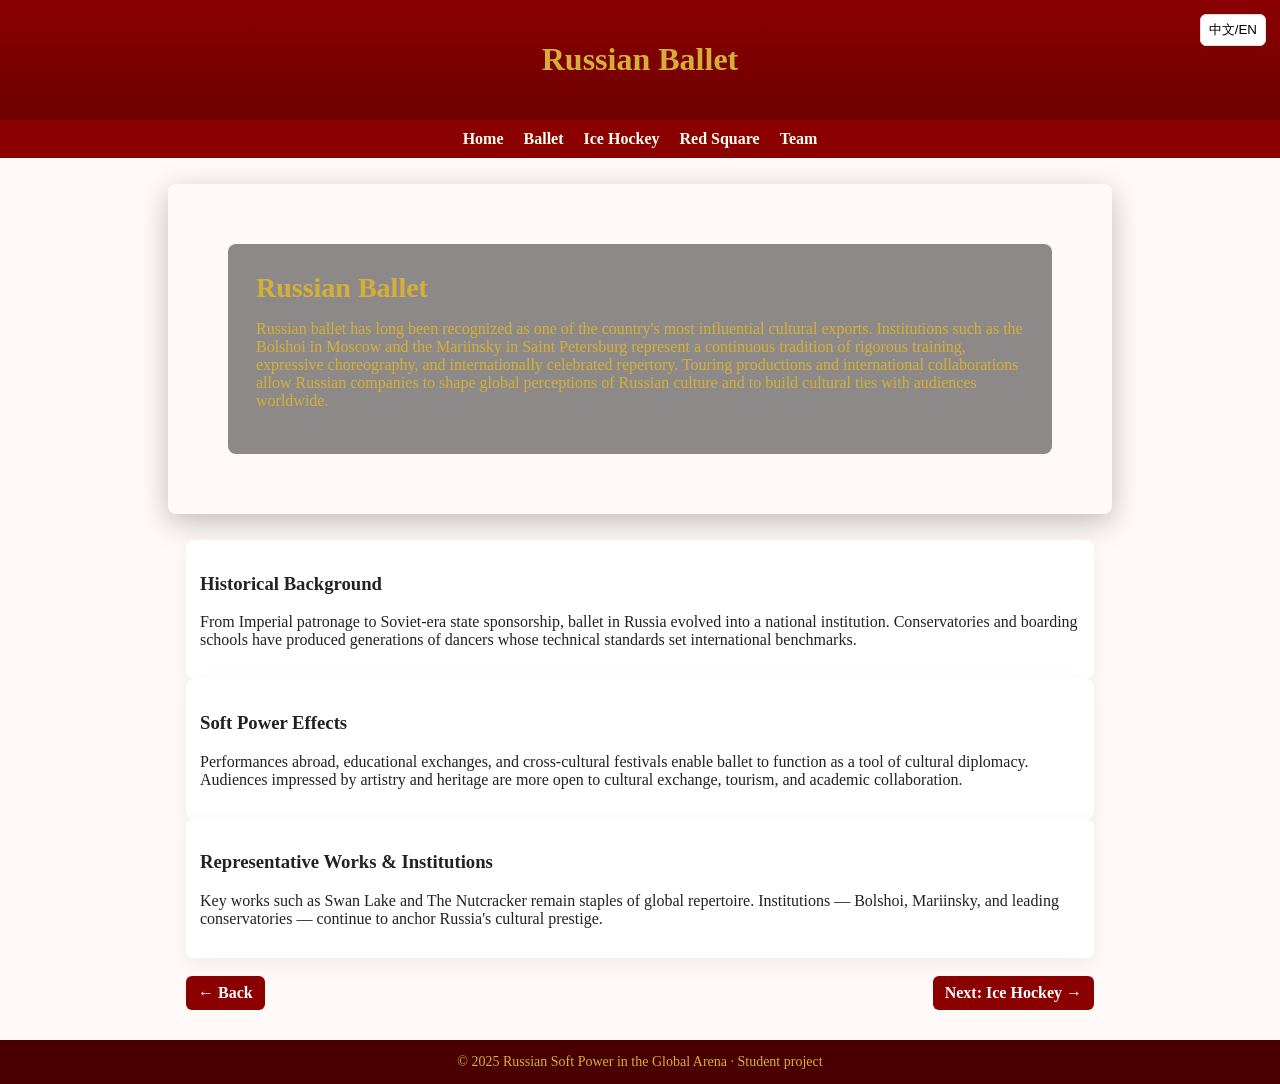
<file: ballet.html>
<!doctype html>
<html lang="en">
<head>
<meta charset="utf-8"><meta name="viewport" content="width=device-width,initial-scale=1">
<title>Russian Ballet - Russian Soft Power</title>
<link rel="icon" href="favicon.png">
<link rel="stylesheet" href="style.css">
</head>
<body>
<button class="langbtn" onclick="setLang(document.documentElement.lang==='en' ? 'zh' : 'en')">中文/EN</button>
<header class="header"><h1 data-en="Russian Ballet" data-zh=""></h1></header>
<nav class="nav">
  <a href="index.html" data-en="Home" data-zh="首页"></a>
  <a href="ballet.html" data-en="Ballet" data-zh="芭蕾"></a>
  <a href="hockey.html" data-en="Ice Hockey" data-zh="冰球"></a>
  <a href="redsquare.html" data-en="Red Square" data-zh="红场"></a>
  <a href="team.html" data-en="Team" data-zh="团队"></a>
</nav>
<main class="container">

<section class="hero fade-in"><div class="overlay"><h2 data-en="Russian Ballet" data-zh="俄罗斯芭蕾"></h2>
<p data-en="Russian ballet has long been recognized as one of the country's most influential cultural exports. Institutions such as the Bolshoi in Moscow and the Mariinsky in Saint Petersburg represent a continuous tradition of rigorous training, expressive choreography, and internationally celebrated repertory. Touring productions and international collaborations allow Russian companies to shape global perceptions of Russian culture and to build cultural ties with audiences worldwide."
       data-zh="俄罗斯芭蕾长期以来被视为该国最具影响力的文化出口之一。莫斯科大剧院和圣彼得堡的马林斯基剧院等机构代表了严格训练、富于表现力的编舞和享誉世界的曲目传统。巡演和国际合作使俄罗斯剧团能够塑造全球对俄罗斯文化的认知，并与全球观众建立文化联系。"></p></div></section>

<section class="container">
  <div class="card fade-in">
    <h3 data-en="Historical Background" data-zh="历史背景"></h3>
    <p data-en="From Imperial patronage to Soviet-era state sponsorship, ballet in Russia evolved into a national institution. Conservatories and boarding schools have produced generations of dancers whose technical standards set international benchmarks."
       data-zh="从帝国赞助到苏联时期的国家支持，俄罗斯的芭蕾逐渐发展为一种国家机构。音乐学院和寄宿学校培养了代代舞者，其技术标准成为国际标杆。"></p>
  </div>

  <div class="card fade-in">
    <h3 data-en="Soft Power Effects" data-zh="软实力效应"></h3>
    <p data-en="Performances abroad, educational exchanges, and cross-cultural festivals enable ballet to function as a tool of cultural diplomacy. Audiences impressed by artistry and heritage are more open to cultural exchange, tourism, and academic collaboration."
       data-zh="海外演出、教育交流和跨文化节使芭蕾成为文化外交的工具。被艺术和传统打动的观众更容易接受文化交流、旅游和学术合作。"></p>
  </div>

  <div class="card fade-in">
    <h3 data-en="Representative Works & Institutions" data-zh="代表作品与机构"></h3>
    <p data-en="Key works such as Swan Lake and The Nutcracker remain staples of global repertoire. Institutions — Bolshoi, Mariinsky, and leading conservatories — continue to anchor Russia's cultural prestige."
       data-zh="《天鹅湖》《胡桃夹子》等代表作品仍是世界曲目的常青树。大剧院、马林斯基剧院以及顶级音乐学院继续巩固俄罗斯的文化声望。"></p>
  </div>

  <div class="smallnav"><a class="btn" href="index.html" data-en="← Back" data-zh="← 返回"></a> <a class="btn" href="hockey.html" data-en="Next: Ice Hockey →" data-zh="下一页：冰球 →"></a></div>
</section>

</main>
<footer>© 2025 Russian Soft Power in the Global Arena · Student project</footer>
<script src="script.js"></script>
</body>
</html>
</file>
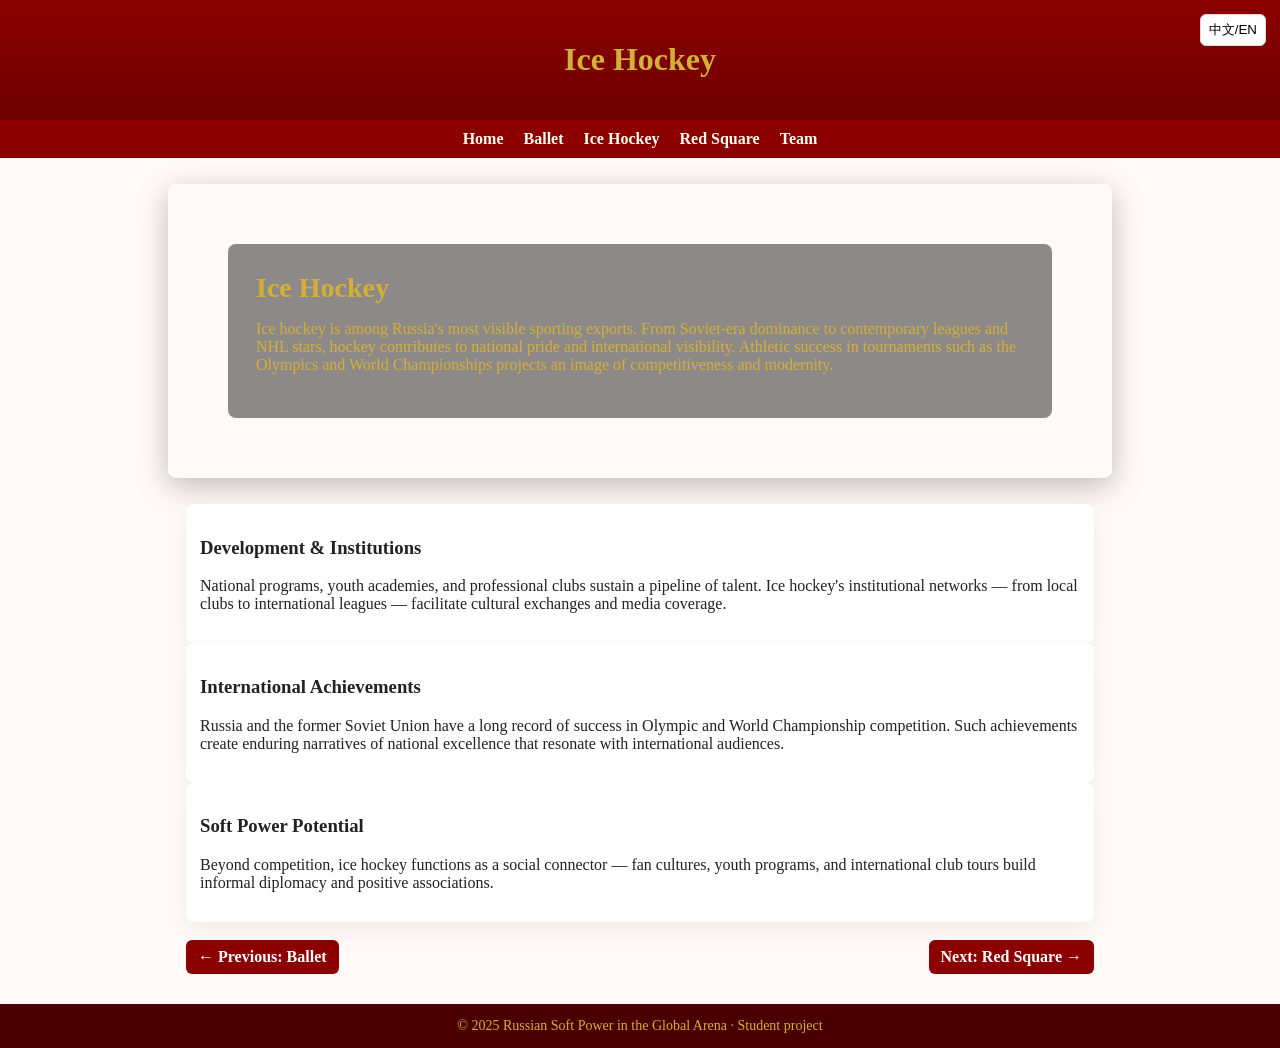
<file: hockey.html>
<!doctype html>
<html lang="en">
<head>
<meta charset="utf-8"><meta name="viewport" content="width=device-width,initial-scale=1">
<title>Ice Hockey - Russian Soft Power</title>
<link rel="icon" href="favicon.png">
<link rel="stylesheet" href="style.css">
</head>
<body>
<button class="langbtn" onclick="setLang(document.documentElement.lang==='en' ? 'zh' : 'en')">中文/EN</button>
<header class="header"><h1 data-en="Ice Hockey" data-zh=""></h1></header>
<nav class="nav">
  <a href="index.html" data-en="Home" data-zh="首页"></a>
  <a href="ballet.html" data-en="Ballet" data-zh="芭蕾"></a>
  <a href="hockey.html" data-en="Ice Hockey" data-zh="冰球"></a>
  <a href="redsquare.html" data-en="Red Square" data-zh="红场"></a>
  <a href="team.html" data-en="Team" data-zh="团队"></a>
</nav>
<main class="container">

<section class="hero fade-in"><div class="overlay"><h2 data-en="Ice Hockey" data-zh="冰球"></h2>
<p data-en="Ice hockey is among Russia's most visible sporting exports. From Soviet-era dominance to contemporary leagues and NHL stars, hockey contributes to national pride and international visibility. Athletic success in tournaments such as the Olympics and World Championships projects an image of competitiveness and modernity."
       data-zh="冰球是俄罗斯最具可见性的体育出口之一。从苏联时代的统治地位到当代联赛和NHL明星，冰球为国家自豪感和国际能见度做出贡献。奥运会和世界锦标赛等赛事中的成功展示了竞争力与现代性。"></p></div></section>

<section class="container">
  <div class="card fade-in">
    <h3 data-en="Development & Institutions" data-zh="发展与机构"></h3>
    <p data-en="National programs, youth academies, and professional clubs sustain a pipeline of talent. Ice hockey's institutional networks — from local clubs to international leagues — facilitate cultural exchanges and media coverage."
       data-zh="国家项目、青训学院和职业俱乐部维持着人才输送系统。从地方俱乐部到国际联赛，冰球的机构网络促进了文化交流和媒体报道。"></p>
  </div>

  <div class="card fade-in">
    <h3 data-en="International Achievements" data-zh="国际成就"></h3>
    <p data-en="Russia and the former Soviet Union have a long record of success in Olympic and World Championship competition. Such achievements create enduring narratives of national excellence that resonate with international audiences."
       data-zh="俄罗斯及前苏联在奥运会和世界锦标赛中拥有长期的成功记录。这些成就创造了持久的国家优秀叙事，与国际观众产生共鸣。"></p>
  </div>

  <div class="card fade-in">
    <h3 data-en="Soft Power Potential" data-zh="软实力潜能"></h3>
    <p data-en="Beyond competition, ice hockey functions as a social connector — fan cultures, youth programs, and international club tours build informal diplomacy and positive associations."
       data-zh="除了竞技层面，冰球还作为社会连接器——球迷文化、青训项目和国际俱乐部巡回带来非正式外交与积极联想。"></p>
  </div>

  <div class="smallnav"><a class="btn" href="ballet.html" data-en="← Previous: Ballet" data-zh="← 上一页：芭蕾"></a> <a class="btn" href="redsquare.html" data-en="Next: Red Square →" data-zh="下一页：红场 →"></a></div>
</section>

</main>
<footer>© 2025 Russian Soft Power in the Global Arena · Student project</footer>
<script src="script.js"></script>
</body>
</html>
</file>
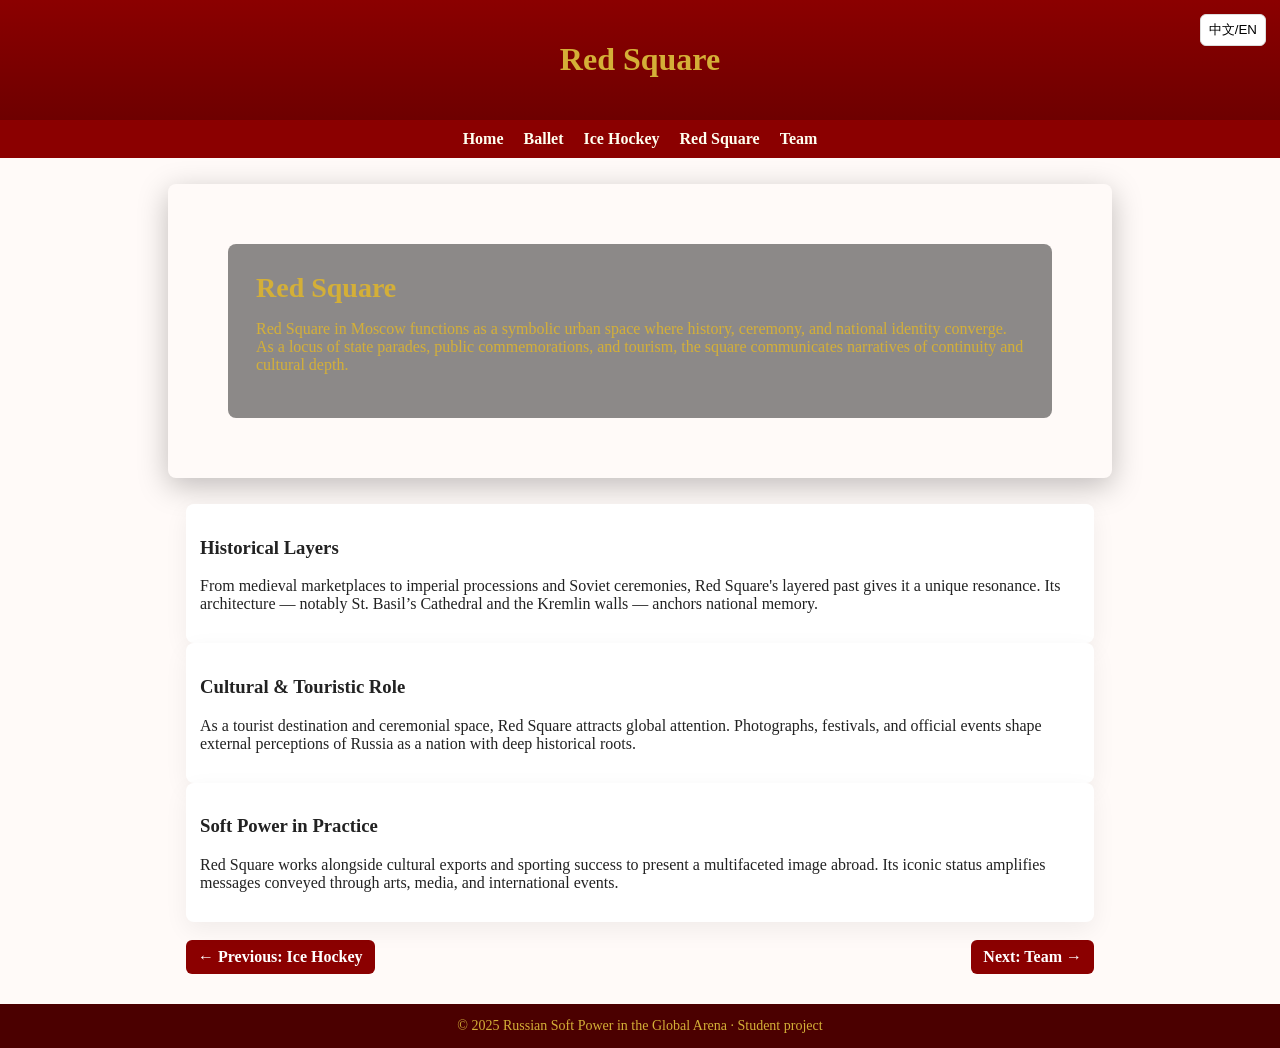
<file: redsquare.html>
<!doctype html>
<html lang="en">
<head>
<meta charset="utf-8"><meta name="viewport" content="width=device-width,initial-scale=1">
<title>Red Square - Russian Soft Power</title>
<link rel="icon" href="favicon.png">
<link rel="stylesheet" href="style.css">
</head>
<body>
<button class="langbtn" onclick="setLang(document.documentElement.lang==='en' ? 'zh' : 'en')">中文/EN</button>
<header class="header"><h1 data-en="Red Square" data-zh=""></h1></header>
<nav class="nav">
  <a href="index.html" data-en="Home" data-zh="首页"></a>
  <a href="ballet.html" data-en="Ballet" data-zh="芭蕾"></a>
  <a href="hockey.html" data-en="Ice Hockey" data-zh="冰球"></a>
  <a href="redsquare.html" data-en="Red Square" data-zh="红场"></a>
  <a href="team.html" data-en="Team" data-zh="团队"></a>
</nav>
<main class="container">

<section class="hero fade-in"><div class="overlay"><h2 data-en="Red Square" data-zh="红场"></h2>
<p data-en="Red Square in Moscow functions as a symbolic urban space where history, ceremony, and national identity converge. As a locus of state parades, public commemorations, and tourism, the square communicates narratives of continuity and cultural depth."
       data-zh="莫斯科的红场是历史、仪式与民族认同交汇的象征性城市空间。作为国家阅兵、公共纪念和旅游的中心，红场传达着连续性与文化深度的叙事。"></p></div></section>

<section class="container">
  <div class="card fade-in">
    <h3 data-en="Historical Layers" data-zh="历史层面"></h3>
    <p data-en="From medieval marketplaces to imperial processions and Soviet ceremonies, Red Square's layered past gives it a unique resonance. Its architecture — notably St. Basil’s Cathedral and the Kremlin walls — anchors national memory."
       data-zh="从中世纪市场到帝国游行和苏联仪式，红场的历史层层叠叠，赋予其独特的共鸣。其建筑，尤其是圣瓦西里大教堂和克里姆林宫城墙，巩固了民族记忆。"></p>
  </div>

  <div class="card fade-in">
    <h3 data-en="Cultural & Touristic Role" data-zh="文化与旅游角色"></h3>
    <p data-en="As a tourist destination and ceremonial space, Red Square attracts global attention. Photographs, festivals, and official events shape external perceptions of Russia as a nation with deep historical roots."
       data-zh="作为旅游胜地和仪式空间，红场吸引全球关注。照片、节庆和官方活动塑造了外界对俄罗斯为具有深厚历史根基国家的看法。"></p>
  </div>

  <div class="card fade-in">
    <h3 data-en="Soft Power in Practice" data-zh="软实力实践"></h3>
    <p data-en="Red Square works alongside cultural exports and sporting success to present a multifaceted image abroad. Its iconic status amplifies messages conveyed through arts, media, and international events."
       data-zh="红场与文化出口和体育成功一同构建了向外界呈现的多面形象。其标志性地位放大了通过艺术、媒体和国际活动传达的信息。"></p>
  </div>

  <div class="smallnav"><a class="btn" href="hockey.html" data-en="← Previous: Ice Hockey" data-zh="← 上一页：冰球"></a> <a class="btn" href="team.html" data-en="Next: Team →" data-zh="下一页：团队 →"></a></div>
</section>

</main>
<footer>© 2025 Russian Soft Power in the Global Arena · Student project</footer>
<script src="script.js"></script>
</body>
</html>
</file>
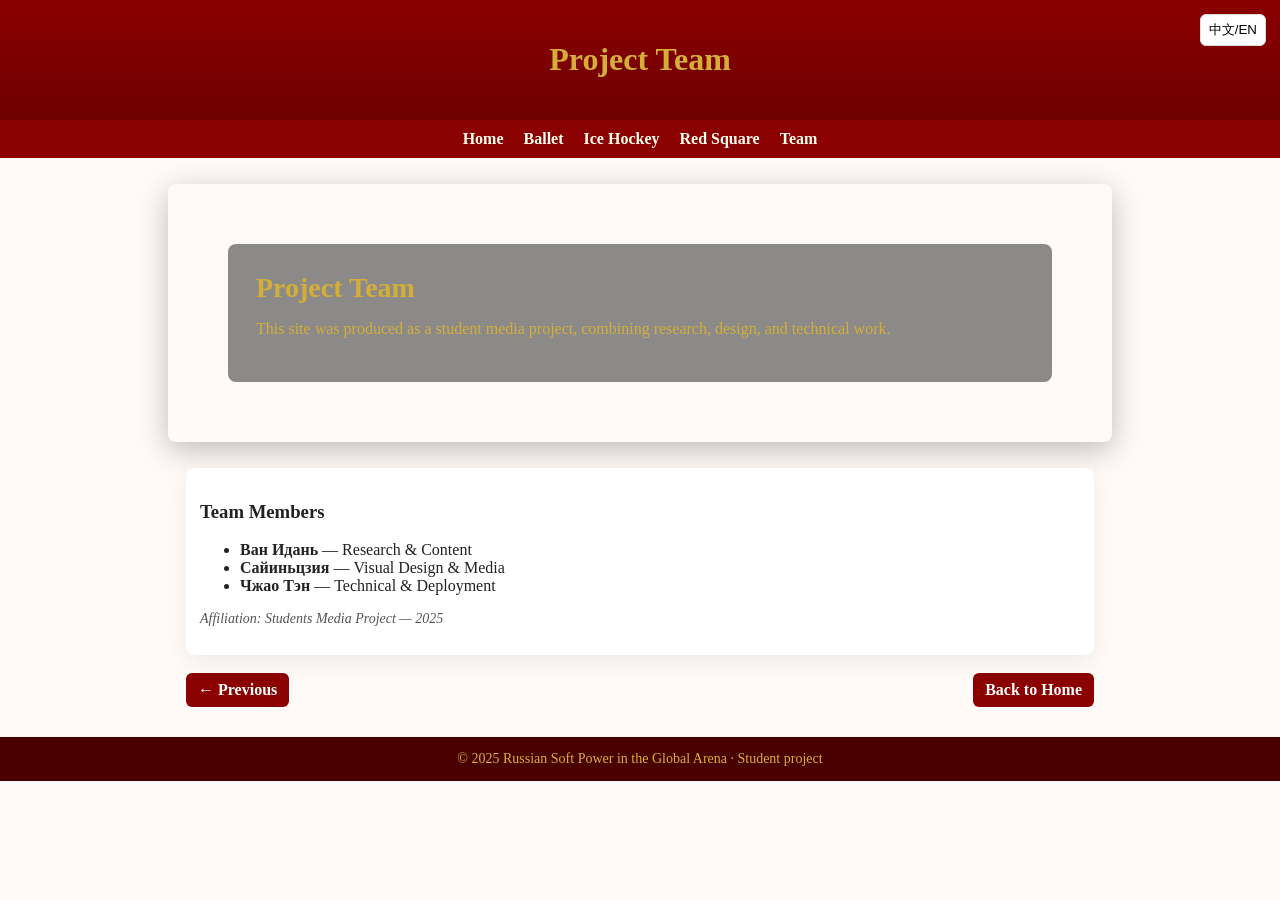
<file: team.html>
<!doctype html>
<html lang="en">
<head>
<meta charset="utf-8"><meta name="viewport" content="width=device-width,initial-scale=1">
<title>Project Team - Russian Soft Power</title>
<link rel="icon" href="favicon.png">
<link rel="stylesheet" href="style.css">
</head>
<body>
<button class="langbtn" onclick="setLang(document.documentElement.lang==='en' ? 'zh' : 'en')">中文/EN</button>
<header class="header"><h1 data-en="Project Team" data-zh=""></h1></header>
<nav class="nav">
  <a href="index.html" data-en="Home" data-zh="首页"></a>
  <a href="ballet.html" data-en="Ballet" data-zh="芭蕾"></a>
  <a href="hockey.html" data-en="Ice Hockey" data-zh="冰球"></a>
  <a href="redsquare.html" data-en="Red Square" data-zh="红场"></a>
  <a href="team.html" data-en="Team" data-zh="团队"></a>
</nav>
<main class="container">

<section class="hero fade-in"><div class="overlay"><h2 data-en="Project Team" data-zh="项目团队"></h2>
<p data-en="This site was produced as a student media project, combining research, design, and technical work." data-zh="本网站为学生媒体项目，结合研究、设计与技术工作。"></p></div></section>

<section class="container">
  <div class="card fade-in">
    <h3 data-en="Team Members" data-zh="团队成员"></h3>
    <ul>
      <li><strong data-en="Ван Идань" data-zh="Ван Идань"></strong> — <span data-en="Research & Content" data-zh="研究与内容"></span></li>
      <li><strong data-en="Сайиньцзия" data-zh="Сайиньцзия"></strong> — <span data-en="Visual Design & Media" data-zh="视觉设计与媒体"></span></li>
      <li><strong data-en="Чжао Тэн" data-zh="Чжао Тэн"></strong> — <span data-en="Technical & Deployment" data-zh="技术与部署"></span></li>
    </ul>
    <p class="caption" data-en="Affiliation: Students Media Project — 2025" data-zh="所属：学生媒体项目 — 2025"></p>
  </div>

  <div class="smallnav"><a class="btn" href="redsquare.html" data-en="← Previous" data-zh="← 返回"></a> <a class="btn" href="index.html" data-en="Back to Home" data-zh="返回首页"></a></div>
</section>

</main>
<footer>© 2025 Russian Soft Power in the Global Arena · Student project</footer>
<script src="script.js"></script>
</body>
</html>
</file>
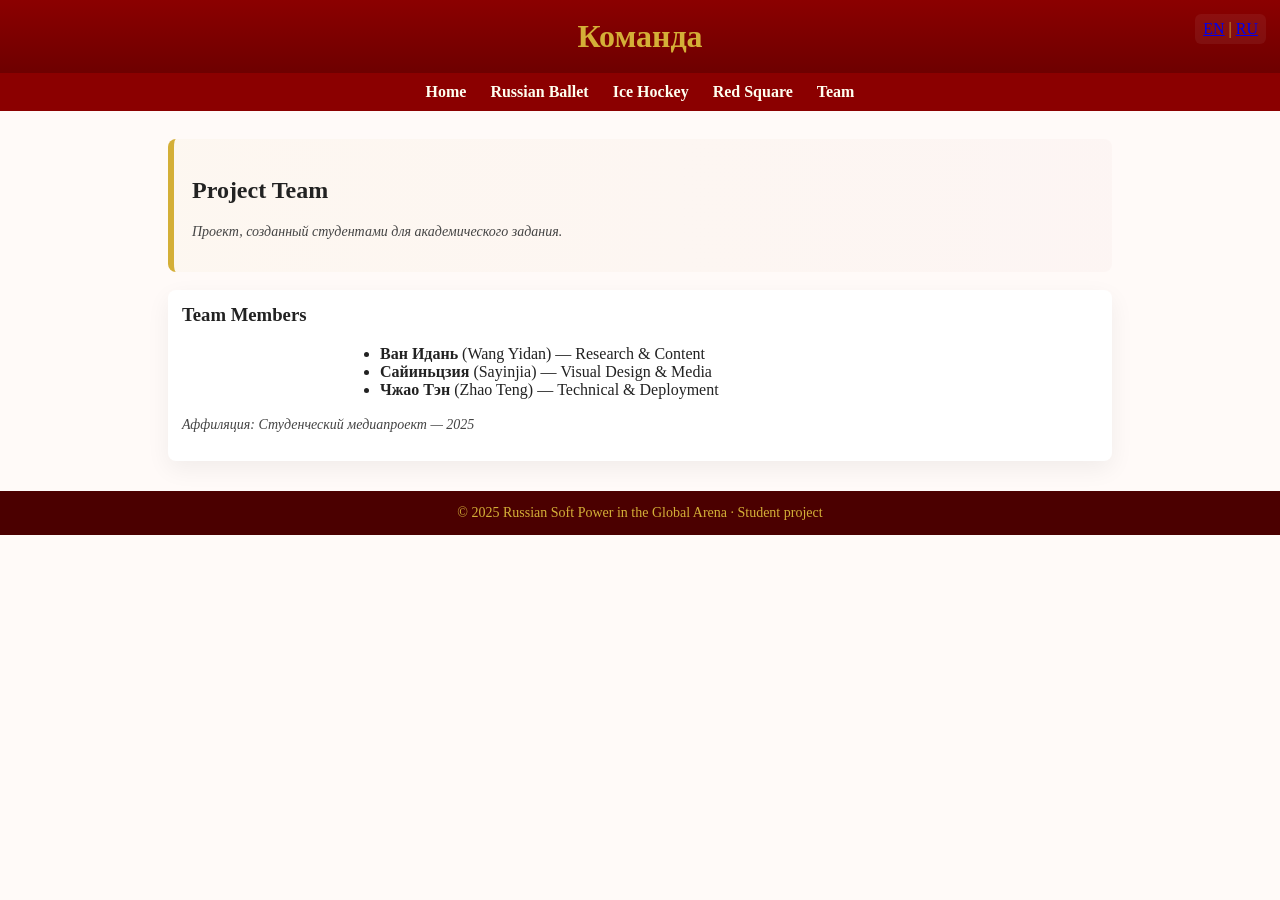
<file: team_ru.html>
<!doctype html>
<html lang="en">
<head>
<meta charset="utf-8"><meta name="viewport" content="width=device-width,initial-scale=1">
<title>Команда - Russian Soft Power in the Global Arena</title>
<link rel="icon" href="favicon.png">
<style>
:root{--red:#8b0000;--gold:#d4af37;--bg:#fffaf8;--text:#222}
*{box-sizing:border-box}
body{margin:0;font-family:Georgia, 'Times New Roman', serif;background:var(--bg);color:var(--text);-webkit-font-smoothing:antialiased}
.header{background:linear-gradient(180deg,var(--red),#6e0000);color:var(--gold);padding:18px 24px;text-align:center}
.nav{background:#8b0000;padding:10px 24px;display:flex;justify-content:center;gap:24px;flex-wrap:wrap}
.nav a{color:ivory;text-decoration:none;font-weight:600}
.container{max-width:980px;margin:28px auto;padding:0 18px}
.hero{background:linear-gradient(90deg, rgba(211,175,55,0.04), rgba(139,0,0,0.02));padding:18px;border-left:6px solid var(--gold);border-radius:8px}
.grid{display:grid;grid-template-columns:repeat(auto-fit,minmax(260px,1fr));gap:18px;margin-top:18px}
.card{background:white;padding:14px;border-radius:8px;box-shadow:0 8px 24px rgba(0,0,0,0.06);text-align:left}
.img{width:100%;height:auto;border-radius:8px;display:block;box-shadow:0 6px 18px rgba(0,0,0,0.08);transition:transform .4s ease}
.img:hover{transform:translateY(-6px)}
.caption{font-size:14px;color:#444;margin-top:8px;font-style:italic}
.lang {position:fixed;right:14px;top:14px;background:rgba(255,255,255,0.06);padding:6px 8px;border-radius:6px;color:var(--gold)}
.fade-in{animation:fadeIn .9s ease both}
@keyframes fadeIn{from{opacity:0;transform:translateY(8px)}to{opacity:1;transform:translateY(0)}}
footer{background:#4b0000;color:var(--gold);padding:14px 18px;text-align:center;margin-top:30px;font-size:14px}
@media(max-width:720px){.nav{gap:12px;padding:8px}.container{padding:0 12px}}
</style>
</head>
<body>
<div class="lang"><a href="team.html">EN</a> | <a href="team_ru.html">RU</a></div>
<header class="header"><h1 style="margin:0">Команда</h1></header>
<nav class="nav">
  <a href="index.html">Home</a>
  <a href="ballet.html">Russian Ballet</a>
  <a href="hockey.html">Ice Hockey</a>
  <a href="redsquare.html">Red Square</a>
  <a href="team.html">Team</a>
</nav>
<main class="container">
<section class="hero fade-in"><h2>Project Team</h2><p class="caption">Проект, созданный студентами для академического задания.</p></section>
<section class="card fade-in" style="margin-top:18px">
  <h3 style="margin-top:0">Team Members</h3>
  <ul style="text-align:left;max-width:600px;margin:10px auto 18px">
    <li><strong>Ван Идань</strong> (Wang Yidan) — Research & Content</li>
    <li><strong>Сайиньцзия</strong> (Sayinjia) — Visual Design & Media</li>
    <li><strong>Чжао Тэн</strong> (Zhao Teng) — Technical & Deployment</li>
  </ul>
  <p class="caption">Аффиляция: Студенческий медиапроект — 2025</p>
</section>
</main><footer>© 2025 Russian Soft Power in the Global Arena · Student project</footer></body></html>
</file>
<file: style.css>
:root{
  --red:#8b0000;
  --gold:#d4af37;
  --bg:#fffaf8;
  --text:#222;
  --muted:#555;
}
*{box-sizing:border-box}
body{margin:0;font-family:Georgia, 'Times New Roman', serif;background:var(--bg);color:var(--text);-webkit-font-smoothing:antialiased}
.header{background:linear-gradient(180deg,var(--red),#6e0000);color:var(--gold);padding:20px 18px;text-align:center}
.nav{background:#8b0000;padding:10px 18px;display:flex;justify-content:center;gap:20px;flex-wrap:wrap}
.nav a{color:ivory;text-decoration:none;font-weight:600}
.container{max-width:980px;margin:26px auto;padding:0 18px}
.hero{background-image: url('https://upload.wikimedia.org/wikipedia/commons/0/0f/Castle_Kremlin_Moscow.jpg'); background-size:cover; background-position:center; padding:60px;border-radius:8px;color:var(--gold); box-shadow:0 8px 30px rgba(0,0,0,0.25)}
.overlay{background:rgba(0,0,0,0.45);padding:28px;border-radius:8px}
.hero h2{margin:0;font-size:28px}
.grid{display:grid;grid-template-columns:repeat(auto-fit,minmax(260px,1fr));gap:18px;margin-top:18px}
.card{background:white;padding:14px;border-radius:8px;box-shadow:0 8px 24px rgba(0,0,0,0.06);text-align:left}
.img{width:100%;height:auto;border-radius:6px;display:block;box-shadow:0 6px 18px rgba(0,0,0,0.08);transition:transform .35s ease}
.img:hover{transform:translateY(-6px)}
.caption{font-size:14px;color:var(--muted);margin-top:8px;font-style:italic}
.langbtn{position:fixed;right:14px;top:14px;background:#fff;border-radius:6px;padding:6px 8px;border:1px solid #ddd;cursor:pointer}
.fade-in{animation:fadeIn .9s ease both}
@keyframes fadeIn{from{opacity:0;transform:translateY(8px)}to{opacity:1;transform:translateY(0)}}
footer{background:#4b0000;color:var(--gold);padding:14px 18px;text-align:center;margin-top:30px;font-size:14px}
.btn{display:inline-block;background:var(--red);color:white;padding:8px 12px;border-radius:6px;text-decoration:none;font-weight:600}
.smallnav{margin-top:18px;display:flex;justify-content:space-between;gap:10px}
@media(max-width:720px){.hero{padding:28px}.nav{gap:12px;padding:8px}}
</file>
